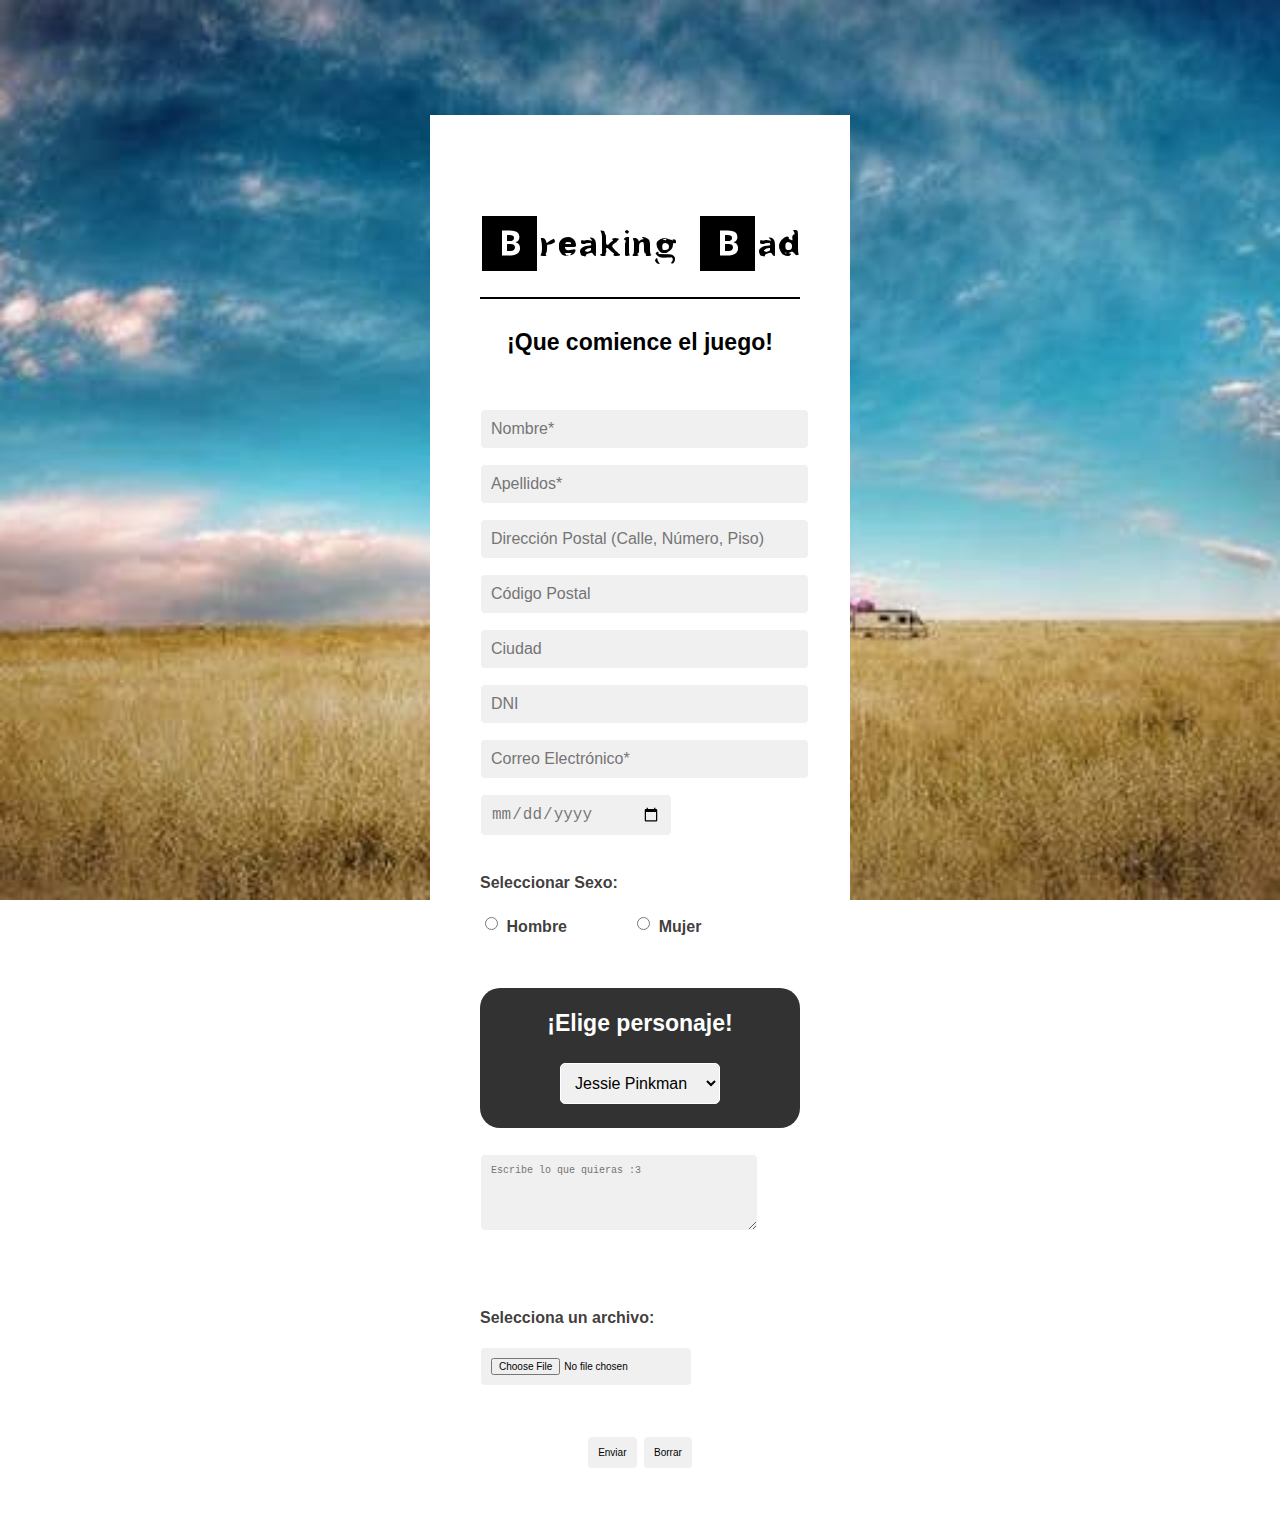
<file: formulario.html>
<!DOCTYPE html>
<html lang="es">
<head>
  <meta charset="UTF-8">
  <title>Breaking Bad</title>
  <link rel="stylesheet" href="css/estilos.css">
  <!-- Favicon -->
  <link rel="icon" href="img/icon.png" type="image/png">
</head>
<body>
  <header>
  </header>

  <main>
    <!-- FORMULARIO -->
    <div class="form-container">
      <form action="mailto:raul.rodriguez@proeducaglobal.com" method="post" 
      enctype="text/plain">
        
        <!-- DATOS PERSONALES -->
        <p><legend><h1>Breaking Bad</h1></legend></p> <hr style="border: 1px 
        solid black;">
        <legend><h2>¡Que comience el juego!</h2></legend>
        <br>
       

          <div class="form-group">
            <input type="text" id="nombre" name="nombre" placeholder=
            "Nombre*" required>
          </div>

          <div class="form-group">
           <input type="text" id="apellidos" name="apellidos" placeholder=
            "Apellidos*" required>
          </div>

          <div class="form-group">
            <input type="text" id="dirección" name="dirección" placeholder=
            "Dirección Postal (Calle, Número, Piso)" required>
          </div>

          <div class="form-group">
            <input type="test" id="cp" name="cp" placeholder=
            "Código Postal" required>
          </div>

          <div class="form-group">
            <input type="test" id="ciudad" name="ciudad" placeholder=
            "Ciudad" required>
          </div>

          <div class="form-group">
            <input type="text" id="dni" name="dni" placeholder=
            "DNI" required>
          </div>

          <div class="form-group">
            <input type="test" id="correo" name="correo" placeholder=
            "Correo Electrónico*" required>
          </div>

          <!--Y FECHA DE NACIMIENTO --> 
          <div class="form-group">
            <input type="date" id="fechaNac" name="fechaNac" required> 
          </div>

        <!-- SEXO -->
          <br>
          <span><h3>Seleccionar Sexo:</h3>
            <input type="radio" id="hombre" name="sexo" value="Hombre">
            <label for="hombre"><h4>Hombre</h4></label>

            <input type="radio" id="mujer" name="sexo" value="Mujer">
            <label for="mujer"><h4>Mujer</h4></label>
          </span>
            <br>
            <br>  
            <br>  
          

        <!-- PERSONAJE FAVORITO -->  
          <br>
          <br>
          <div class="color-fondo">
          <div class="form2-group">
            <legend><h5>¡Elige personaje!</h5></legend>
          </div>
            <div class="cajonsito">
              <select id="personaje" name="personaje">
              <option value="Jessie Pinkman">Jessie Pinkman</option>
              <option value="Walter White">Walter White</option>
              <option value="Saul Goodman">Saul Goodman</option>
              <option value="Gustavo Fring">Gustavo Fring</option>
              <option value="Pollos Hermanos">Pollos Hermanos</option>
              <option value="Otros personajes">Otros Personajes</option>
            </select>
          </div>
        </div>
        <br>
        <br>    

        <!-- COMENTARIOS -->
          <div class="form-group">
            <textarea id="comentarios" name="comentarios" rows="5" cols="40" placeholder="Escribe lo que quieras :3"></textarea>
          </div>
               

        <!-- ADJUNTAR ARCHIVOS -->
               
        <div class="text-area">
          <p><label for="archivo"><h4>Selecciona un archivo:</h4></label></p>
            <input type="file" id="archivo" name="archivo">
          </div>
               
        
        <!-- BOTONES -->
        <div class="btn-container">
          <input type="submit" value="Enviar">
          <input type="reset" value="Borrar">
        </div>
      </form>
    </div>
  </main>

  <!-- Validación opcional -->
  <script>
    function validarFormulario() {
      const nombre = document.getElementById('nombre').value.trim();
      const apellidos = document.getElementById('apellidos').value.trim();
      const correo = document.getElementById('correo').value.trim();
      
      if (!nombre || !apellidos || !correo) {
        alert('Por favor, rellena los campos obligatorios: Nombre, Apellidos y Correo.');
        return false; // Cancela el envío
      }
      return true; // Permite el envío
    }
  </script>
</body>
</html>
</file>
<file: css/estilos.css>
/* Estilos generales */
/*-----------------------------------------*/
body {
    background: url("../img/fondo.jpg") no-repeat center center fixed;
    background-size: cover;
    margin: 0;
    padding: 0;
    text-align: center;

    font-family: 'BreakingBadFont';
    font-size: 60px;  
}

.logo, 
.poster {
    display: block;
    margin: 20px auto;
}

/*-----------------------------------------*/
/* Formulario1 */
/*-----------------------------------------*/
.form-container {
    width: 25%; 
    height: 100%;
    margin: 0 auto;
    background-color: #ffffff; 
    text-align: left; 
    padding: 50px;
    margin-top: 115px;
}

.form-group {
    margin-bottom: 20px; /* Espacio extra entre grupos */
    margin: 0 auto;
    
}
  
.form-group label {
    display: block; 
    margin-bottom: 4px; /* Espacio debajo de la etiqueta */
    margin-left: -07px;
    
}
  
.form-group input { 
    margin: 0 px;
    margin-bottom: 15px;
    width: 96%;         
    padding: 10px;
    font-size: 16px;
    text-align: Left
    
}

.form-group input[type="date"] {
    width: 60%;
    padding: 10px;
    font-size: 16px;
    margin-bottom: 15px;
    box-sizing: border-box;
    background-color: #f0f0f0;
    border: 1px solid #ffffff;
    border-radius: 5px;
    color: #373333a7; /* Para el texto dentro */
  }

input, select, textarea { 
    padding: 10px;
    font-size: 10px;
    border: 1px solid #ffffff;
    border-radius: 5px;
    margin-bottom: 10px;
    background-color: #f0f0f0; /* Color de fondo del rectangulito */

}

.form2-group {
    width: 100%;
    
   
}

.cajonsito {
    text-align: center; 
    margin: 0 auto;
        
}

/*RECUADRO DE SELECCIÓN*/
.color-fondo {
    background-color: #323232;
    color: #ffffffd2; /* Para el texto dentro */
    padding: 10px;
    padding-top: 40px;
    font-size: 16px;
    margin-top: -70px;
    margin-bottom: 10px;
    width: 100%; 
    height:140px;
    box-sizing: border-box;
    text-align: center;
    border-radius: 20px;

}
/*el select es el desplegable*/
select {
    width: 160px;      
    padding: 10px;     
    font-size: 16px;   
    box-sizing: border-box; 
  }
  

.poster {
    width: 700px;
    height: 300px;
    border: 10px outset brown;
    border-radius: 22px;
}

@font-face {
    font-family: 'BreakingBadFont';
    src: url('../fonts/BreakingBad.ttf') format('truetype');
    font-weight: normal;
    font-style: normal;
}
  
label {
    display: inline-block;
    width: 120px;
    margin-bottom: 10px;
    vertical-align: top;
    white-space: nowrap; 
}
  
.text-area {
    display: inline-block;
    width: 500px;
    height: 100px;
    margin-bottom: 10px;
    vertical-align: top;
    white-space: nowrap; 
    field-sizing: border-box; /* Para que el width incluya padding y border */
}

.btn-container {
    text-align: center;
    margin-top: 80px;
    height: 40px;

    
}

/* Movidas de texto */
/*-----------------------------------------*/
textarea {
    margin-top: -30px;
    resize: vertical; /* el usuario puede cambiar la altura si quiere */
}
  
header {
   
    h1 {                          /*Título del formulario*/
        margin-top: 100px;
        margin-bottom: -20px;
        font-size: 70px; 
        font-weight: bold; 
        color: #000000d6;
    }

    h2 {
        margin-top: 40px;
        margin-bottom: 20px;
        font-size: 115px; 
        font-weight: bold; 
        color: #000000d6;
    }
}

main {
    
    h1 {
        font-family: 'BreakingBadFont';
        src: url('../fonts/BreakingBad.ttf') format('truetype');
        font-weight: normal;
        font-style: normal;
        margin: 0;
        text-align: center;
        font-size: 80px;
        margin-bottom: 20px;
        margin-top: -10;
    }


    .form-container {
        font-family: Arial, sans-serif;
        font-size: 20px;

        h3 {
            margin-top: 0px;
            margin-bottom: 20px;
            font-size: 16px; 
            font-weight: bold; 
            color: #373333f4;
        }
    
        h2 {
            margin-left: 00px;
            margin-top: 30px;
            margin-bottom: 30px;
            font-size: 23px; 
            font-weight: bold; 
            color: #000000;
            text-align: center;
        }

        h4 {
            margin-top: 06px;
            margin-bottom: 20px;
            font-size: 16px; 
            font-weight: bold; 
            color: #373333f4;
        }

        h5 {
            margin-left: 00px;
            margin-top: -18px;
            margin-bottom: 26px;
            font-size: 23px; 
            font-weight: bold; 
            color: #ffffff;
            text-align: center;
        }
    }      
}
</file>
